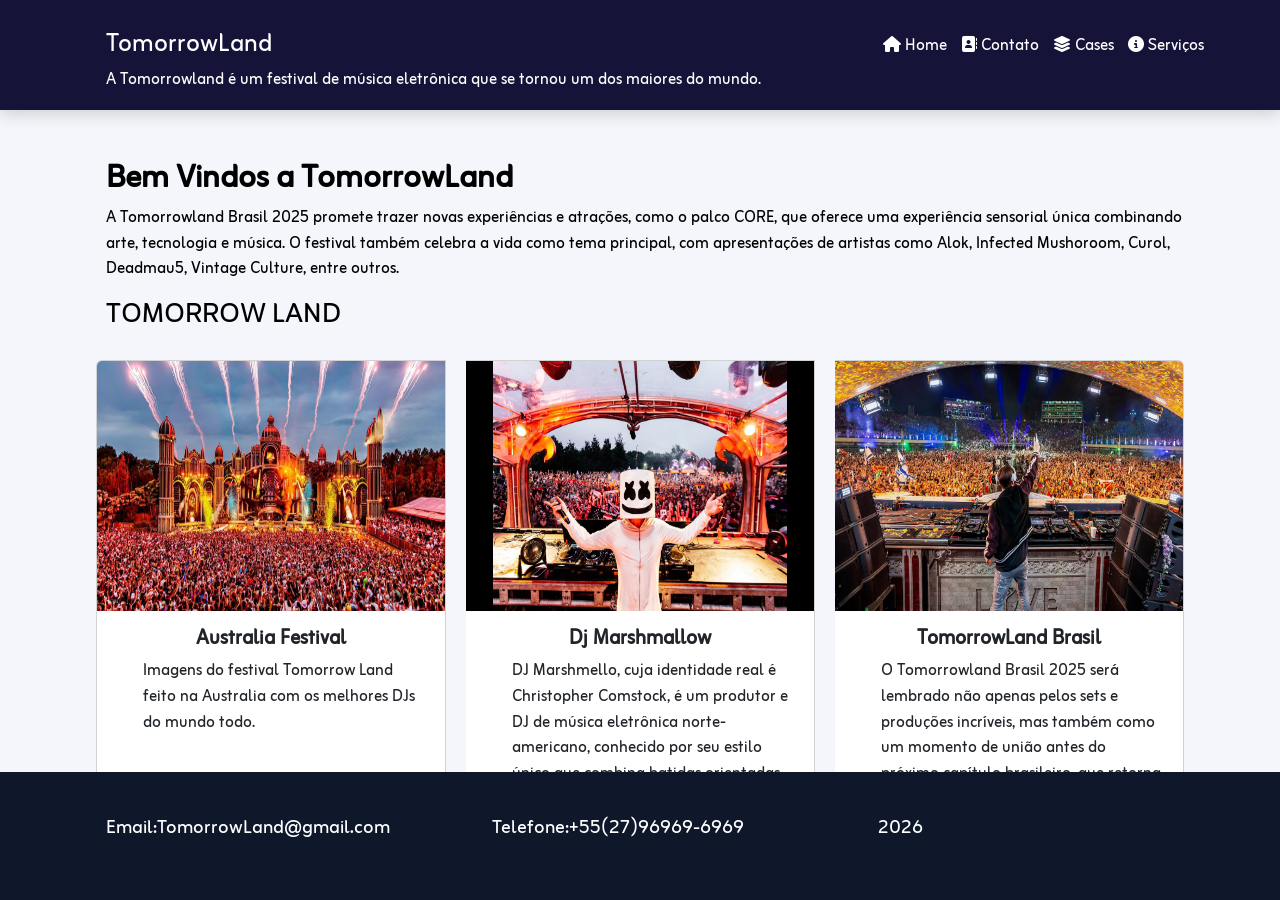
<file: index.html>
<!DOCTYPE html>
<html lang="pt-br">
<head>
    <meta charset="UTF-8">
    <meta name="viewport" content="width=device-width, initial-scale=1.0">
    <title>Document</title>
        <link rel="stylesheet" href="https://cdnjs.cloudflare.com/ajax/libs/font-awesome/6.5.0/css/all.min.css" />
    <link href="https://cdn.jsdelivr.net/npm/bootstrap@5.3.8/dist/css/bootstrap.min.css" rel="stylesheet" integrity="sha384-sRIl4kxILFvY47J16cr9ZwB07vP4J8+LH7qKQnuqkuIAvNWLzeN8tE5YBujZqJLB" crossorigin="anonymous">
    <link rel="stylesheet" href="style.css">
</head>

<body>
    <header class="topo">
        <nav class="navegacao container">
            <div class="logo" style="display: flex; flex-direction: column;">
                
                <h3 class="logo1">TomorrowLand</h3>
                <p>A Tomorrowland é um festival de música eletrônica que se tornou um dos maiores do mundo.</p>
            </div>
            <ul class="menu">
                <li>
                    <i class="fa-solid fa-house"></i>
                    <a href="index.html">
                        Home
                    </a>
                </li>

                <li>
                    <i class="fa-solid fa-address-book"></i>
                    <a href="pag2.html">
                        Contato
                    </a>
                </li>

                <li>
                    <i class="fa-solid fa-layer-group"></i>
                    <a href="pag3.html">
                        Cases
                    </a>
                </li>

                <li>
                    <i class="fa-solid fa-circle-info"></i>
                    <a href="pag4.html">
                        Serviços
                    </a>
                </li>
            </ul>
            
        </nav>

    </header>

    <main class="container">
        <h2>Bem Vindos a TomorrowLand</h2>
        <p>A Tomorrowland Brasil 2025 promete trazer novas experiências e atrações, como o palco CORE, que oferece uma experiência sensorial única combinando arte, tecnologia e música. O festival também celebra a vida como tema principal, com apresentações de artistas como Alok, Infected Mushoroom, Curol, Deadmau5, Vintage Culture, entre outros.</p>
        <h3>TOMORROW LAND</h3>
        <div class="card-group">
  <div class="card">
    <img src="./image/Tomorrowland-Belgica.jpg" class="card-img-top" alt="..." height="250">
    <div class="card-body">
      <h5 class="card-title text-center">Australia Festival</h5>
      <p class="card-text">Imagens do festival Tomorrow Land feito na Australia com os melhores DJs do mundo todo.</p>
    </div>
  </div>
  <div class="card">
    <img src="./image/maxresdefault 2.jpg" class="card-img-top" alt="..." height="250">
    <div class="card-body">
      <h5 class="card-title text-center">Dj Marshmallow</h5>
      <p class="card-text">DJ Marshmello, cuja identidade real é Christopher Comstock, é um produtor e DJ de música eletrônica norte-americano, conhecido por seu estilo único que combina batidas orientadas para o groove com sintetizadores e baixos.</p>
    </div>
  </div>
  <div class="card">
    <img src="./image/maxresdefault.jpg" class="card-img-top" alt="..." height="250">
    <div class="card-body">
      <h5 class="card-title text-center">TomorrowLand Brasil</h5>
      <p class="card-text">O Tomorrowland Brasil 2025 será lembrado não apenas pelos sets e produções incríveis, mas também como um momento de união antes do próximo capítulo brasileiro, que retorna em 2027.</p>
    </div>
  </div>
</div>


        <script src="https://cdn.jsdelivr.net/npm/bootstrap@5.3.8/dist/js/bootstrap.bundle.min.js" integrity="sha384-FKyoEForCGlyvwx9Hj09JcYn3nv7wiPVlz7YYwJrWVcXK/BmnVDxM+D2scQbITxI" crossorigin="anonymous"></script>
    </main>

    <footer class="rodape">
<div class="container rodape-grid">
            <div>
                <h3>Email:TomorrowLand@gmail.com</h3>
            </div>
            <div>
                <h3>Telefone:+55(27)96969-6969</h3>
            </div>
            <div>
                <h3>2026</h3>
            </div>
         </div>

    </footer>

</body>
</html>

<!--  <header>
    <h1>Tomorrow land</h1>
    <h3>Aqui só toca as melhores</h3>
    </header>
    <nav>
    <a href="index.html">Home</a>
    <br>
    <a href="pag2.html">Conteúdo</a>
    <br>
    <a href="pag3.html">Portfólio</a>
    </nav>
    <hr>
    <main>
        <p>A Tomorrowland é um festival de música eletrônica que se tornou um dos maiores do mundo, com edições realizadas em locais icônicos como a Disneyland e o Magic Kingdom. O festival é conhecido por sua estética medieval e naturalesca, cheia de flores e borboletas, e palcos escalafobéticos.</p>
        <p> A Tomorrowland Brasil 2025 promete trazer novas experiências e atrações, como o palco CORE, que oferece uma experiência sensorial única combinando arte, tecnologia e música. O festival também celebra a vida como tema principal, com apresentações de artistas como Alok, Infected Mushoroom, Curol, Deadmau5, Vintage Culture, entre outros.</p>

        <ul>
            <li>Musica</li>
            <li>Bebidas</li>
            <li>Comida</li>
            <li>Dança</li>
        </ul>
    </main>
    
<hr>
        <footer>
            <ul>
                <li>TomorrowLand@gmail.com</li>
                <li>+55(27)999696969</li>
                <li></li>
            </ul>
        </footer>
 -->
</file>
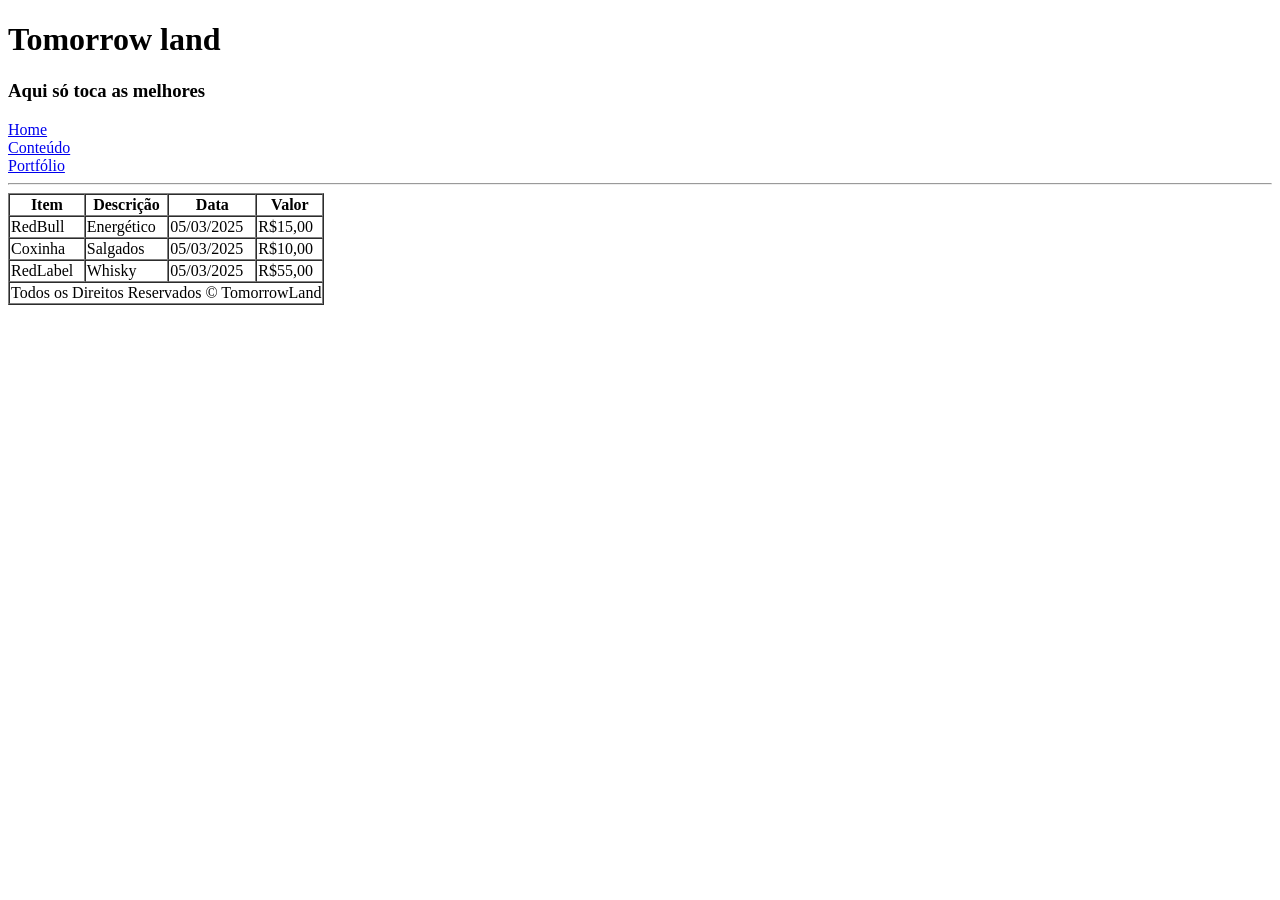
<file: pag2.html>
<!DOCTYPE html>
<html lang="pt-br">
<head>
    <meta charset="UTF-8">
    <meta name="viewport" content="width=device-width, initial-scale=1.0">
    <title>Document</title>
</head>
<body>
    <header>
    <h1>Tomorrow land</h1>
    <h3>Aqui só toca as melhores</h3>
    </header>
    <nav>
    <a href="index.html">Home</a>
    <br>
    <a href="pag2.html">Conteúdo</a>
    <br>
    <a href="pag3.html">Portfólio</a>
    </nav>
<hr>
    <table border="1px" cellpadding ="1px" cellspacing ="0px">
        <thead>
            <tr>
                <th>Item</th>
                <th>Descrição</th>
                <th>Data</th>
                <th>Valor</th>
            </tr>
            </thead>

            <tbody>
                <tr>
                    <td>RedBull</td>
                    <td>Energético</td>
                    <td>05/03/2025</td>
                    <td>R$15,00</td>
                
                <tr>
                    <td>Coxinha</td>
                    <td>Salgados</td>
                    <td>05/03/2025</td>
                    <td>R$10,00</td>
                </tr>
                <tr>
                    <td>RedLabel</td>
                    <td>Whisky</td>
                    <td>05/03/2025</td>
                    <td>R$55,00</td>
                </tr>
            </tbody>

            <tfoot>
                <tr align="center">
                    <td colspan="4">Todos os Direitos Reservados © TomorrowLand </td>
                </tr>
            </tfoot>
            
        

        
    </table>



</body>
</html>
</file>
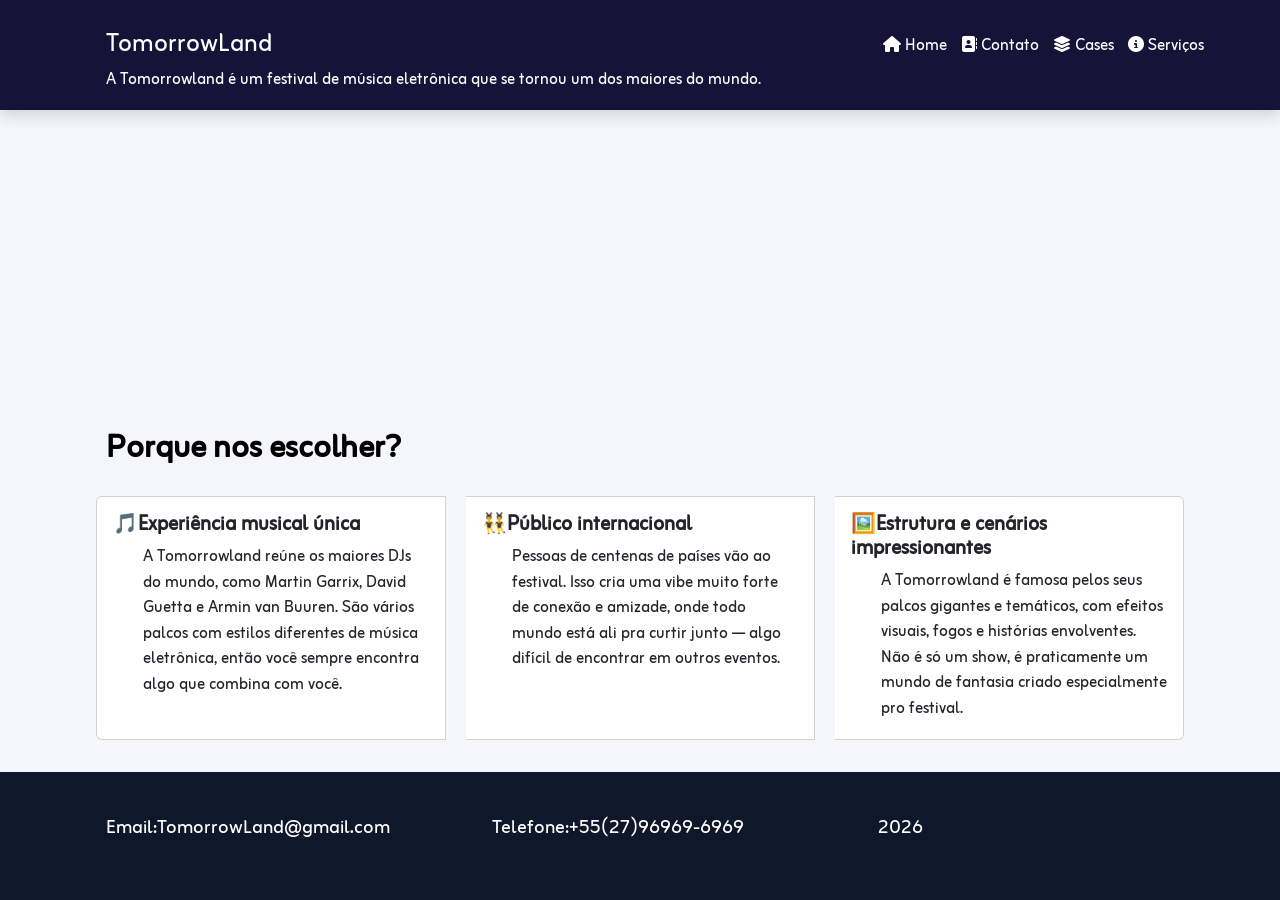
<file: pag3.html>
<!DOCTYPE html>
<html lang="pt-br">
<head>
    <meta charset="UTF-8">
    <meta name="viewport" content="width=device-width, initial-scale=1.0">
    <title>Document</title>
    <link rel="stylesheet" href="https://cdnjs.cloudflare.com/ajax/libs/font-awesome/6.5.0/css/all.min.css" />
    <link href="https://cdn.jsdelivr.net/npm/bootstrap@5.3.8/dist/css/bootstrap.min.css" rel="stylesheet" integrity="sha384-sRIl4kxILFvY47J16cr9ZwB07vP4J8+LH7qKQnuqkuIAvNWLzeN8tE5YBujZqJLB" crossorigin="anonymous">
    <link rel="stylesheet" href="style.css">
</head>
<body>
    <header class="topo">
        <nav class="navegacao container">
            <div class="logo" style="display: flex; flex-direction: column;">
                
                <h3 class="logo1">TomorrowLand</h3>
                <p>A Tomorrowland é um festival de música eletrônica que se tornou um dos maiores do mundo.</p>
            </div>
            <ul class="menu">
                <li>
                    <i class="fa-solid fa-house"></i>
                    <a href="index.html">
                        Home
                    </a>
                </li>

                <li>
                    <i class="fa-solid fa-address-book"></i>
                    <a href="pag2.html">
                        Contato
                    </a>
                </li>

                <li>
                    <i class="fa-solid fa-layer-group"></i>
                    <a href="pag3.html">
                        Cases
                    </a>
                </li>

                <li>
                    <i class="fa-solid fa-circle-info"></i>
                    <a href="pag4.html">
                        Serviços
                    </a>
                </li>
            </ul>
            
        </nav>

    </header>

    <main class="container">
        <div class="form">
            <h2>Porque nos escolher?</h2>
<div class="card-group">
  <div class="card">
    <div class="card-body">
      <h5 class="card-title">🎵Experiência musical única</h5>
      <p class="card-text">A Tomorrowland reúne os maiores DJs do mundo, como Martin Garrix, David Guetta e Armin van Buuren. São vários palcos com estilos diferentes de música eletrônica, então você sempre encontra algo que combina com você.</p>
    </div>
  </div>
  <div class="card">
    
    <div class="card-body">
      <h5 class="card-title">👯‍♂️Público internacional</h5>
      <p class="card-text">Pessoas de centenas de países vão ao festival. Isso cria uma vibe muito forte de conexão e amizade, onde todo mundo está ali pra curtir junto — algo difícil de encontrar em outros eventos.</p>
    </div>
  </div>
  <div class="card">
    
    <div class="card-body">
      <h5 class="card-title">🖼️Estrutura e cenários impressionantes</h5>
      <p class="card-text">A Tomorrowland é famosa pelos seus palcos gigantes e temáticos, com efeitos visuais, fogos e histórias envolventes. Não é só um show, é praticamente um mundo de fantasia criado especialmente pro festival.</p>
    </div>
  </div>
</div>
</div>


        <script src="https://cdn.jsdelivr.net/npm/bootstrap@5.3.8/dist/js/bootstrap.bundle.min.js" integrity="sha384-FKyoEForCGlyvwx9Hj09JcYn3nv7wiPVlz7YYwJrWVcXK/BmnVDxM+D2scQbITxI" crossorigin="anonymous"></script>
    </main>

      <footer class="rodape">
          <div class="container rodape-grid">
            <div>
                <h3>Email:TomorrowLand@gmail.com</h3>
            </div>
            <div>
                <h3>Telefone:+55(27)96969-6969</h3>
            </div>
            <div>
                <h3>2026</h3>
            </div>
         </div>

    </footer>

</body>
</html>
</file>
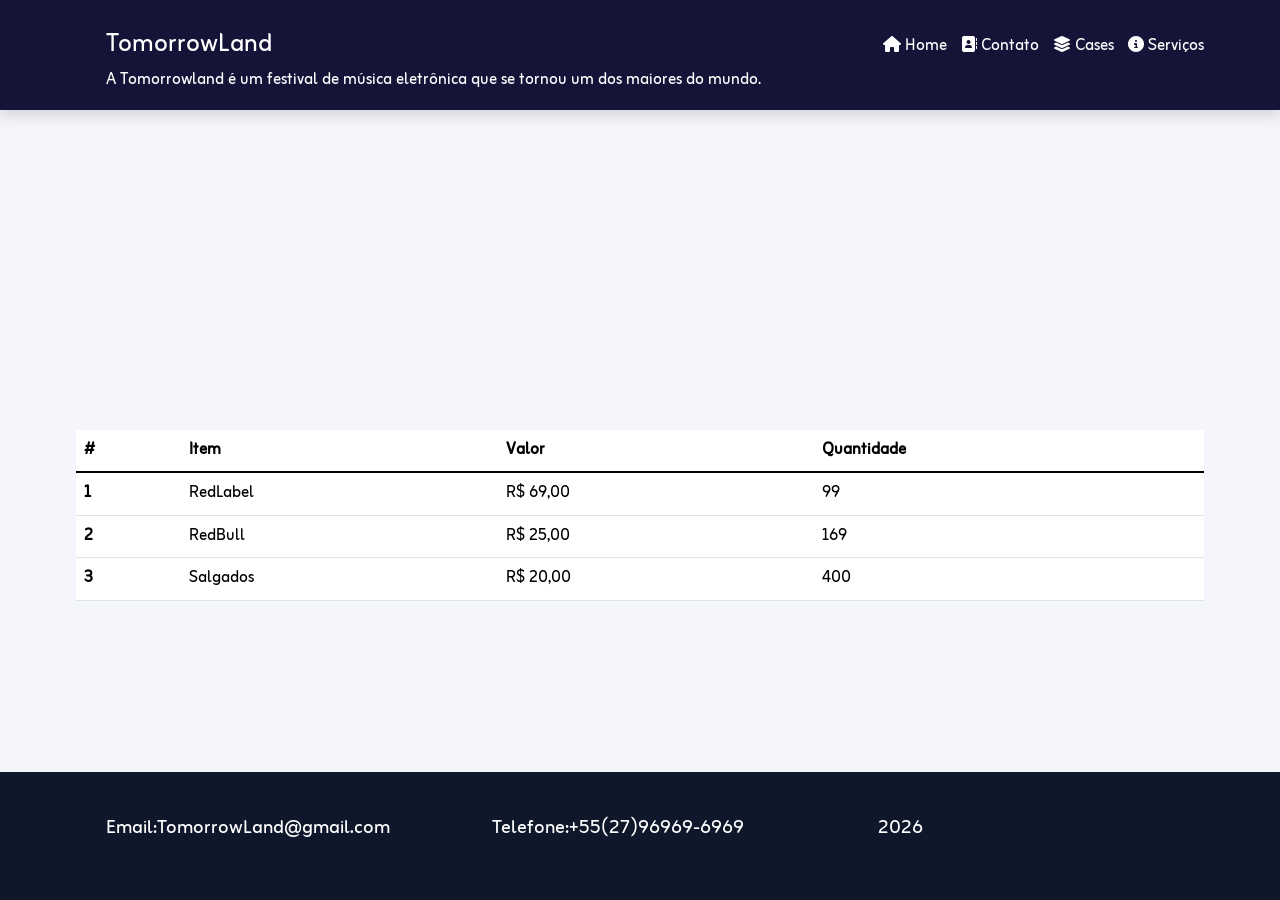
<file: pag4.html>
<!DOCTYPE html>
<html lang="pt-br">
<head>
    <meta charset="UTF-8">
    <meta name="viewport" content="width=device-width, initial-scale=1.0">
    <title>Document</title>
    <link rel="stylesheet" href="https://cdnjs.cloudflare.com/ajax/libs/font-awesome/6.5.0/css/all.min.css" />
    <link href="https://cdn.jsdelivr.net/npm/bootstrap@5.3.8/dist/css/bootstrap.min.css" rel="stylesheet" integrity="sha384-sRIl4kxILFvY47J16cr9ZwB07vP4J8+LH7qKQnuqkuIAvNWLzeN8tE5YBujZqJLB" crossorigin="anonymous">
    <link rel="stylesheet" href="style.css">
</head>
<body>
    <header class="topo">
        <nav class="navegacao container">
            <div class="logo" style="display: flex; flex-direction: column;">
                
                <h3 class="logo1">TomorrowLand</h3>
                <p>A Tomorrowland é um festival de música eletrônica que se tornou um dos maiores do mundo.</p>
            </div>
            <ul class="menu">
                <li>
                    <i class="fa-solid fa-house"></i>
                    <a href="index.html">
                        Home
                    </a>
                </li>

                <li>
                    <i class="fa-solid fa-address-book"></i>
                    <a href="pag2.html">
                        Contato
                    </a>
                </li>

                <li>
                    <i class="fa-solid fa-layer-group"></i>
                    <a href="pag3.html">
                        Cases
                    </a>
                </li>

                <li>
                    <i class="fa-solid fa-circle-info"></i>
                    <a href="pag4.html">
                        Serviços
                    </a>
                </li>
            </ul>
            
        </nav>

    </header>

    <main class="container">
        <div class="form">
<table class="table">
  <thead>
    <tr>
      <th scope="col">#</th>
      <th scope="col">Item</th>
      <th scope="col">Valor</th>
      <th scope="col">Quantidade</th>
    </tr>
  </thead>
  <tbody class="table-group-divider">
    <tr>
      <th scope="row">1</th>
      <td>RedLabel</td>
      <td>R$ 69,00</td>
      <td>99</td>
    </tr>
    <tr>
      <th scope="row">2</th>
      <td>RedBull</td>
      <td>R$ 25,00</td>
      <td>169</td>
    </tr>
    <tr>
      <th scope="row">3</th>
      <td>Salgados</td>
      <td>R$ 20,00</td>
      <td>400</td>
    </tr>
  </tbody>
</table>
</div>


        <script src="https://cdn.jsdelivr.net/npm/bootstrap@5.3.8/dist/js/bootstrap.bundle.min.js" integrity="sha384-FKyoEForCGlyvwx9Hj09JcYn3nv7wiPVlz7YYwJrWVcXK/BmnVDxM+D2scQbITxI" crossorigin="anonymous"></script>
    </main>

      <footer class="rodape">
          <div class="container rodape-grid">
            <div>
                <h3>Email:TomorrowLand@gmail.com</h3>
            </div>
            <div>
                <h3>Telefone:+55(27)96969-6969</h3>
            </div>
            <div>
                <h3>2026</h3>
            </div>
         </div>

    </footer>

</body>
</html>
</file>
<file: style.css>
*{
    margin: 0;
    padding: 0px;
}
@font-face {
    font-family: "Zain";
    src: url(./fonts/Zain-Regular.ttf);
}
body{
    font-family: "Zain", sans-serif;
    background-color:  #f4f6fb;
    color: black;
    line-height: 1.6;
}


h2{
    font-weight: bold;
    margin-top: 50px;
    margin-left: 30px;
}
h3{
    margin-left: 30px;
}
p{
    margin-left: 30px;
}

.form{
    margin-top: 20rem;
}
.div1{
    justify-content: space-between;
    display: flex;
    width: 100%;
}

.logo1{
    margin-top: 30px;
    font-size: 25px;
}

.topo{
    background-color: rgb(22, 19, 56);
    color: white;
    /* position: sticky;
    top: 0;
    z-index: 2; */
    box-shadow: 0 5px 15px rgba(0, 0, 0, 0.15);
}

.container{
    width: 90%;
    margin: 0 auto;
    max-width: 1200px;
}

.navegacao{
    display: flex;
    justify-content: space-between;
    align-items: center;
    gap: 20px;
    min-height: 85px;

}

.menu{
    list-style: none;
    display: flex;
    gap: 14px;
}
a{
    text-decoration: none;
    color: white;
}

.fa-solid{
    color: white;
}

.rodape{
    position: absolute;
    bottom: 0;
    width: 100%;
    margin-top: 50px;
    background-color: #0f172a;
    color: white;
    padding: 45px 0;
}
.rodape-grid{
    display: grid;
    grid-template-columns: 1fr 1fr 1fr;
    gap: 30px;
}

.rodape-grid h3{
    color: white;
    font-size: 1.2em;
    margin-bottom: 15px;
}

.card{
    margin: 20px;
}

h5{
    font-weight: bold;
}

.fale{
    font-size: 30px;
}
</file>
